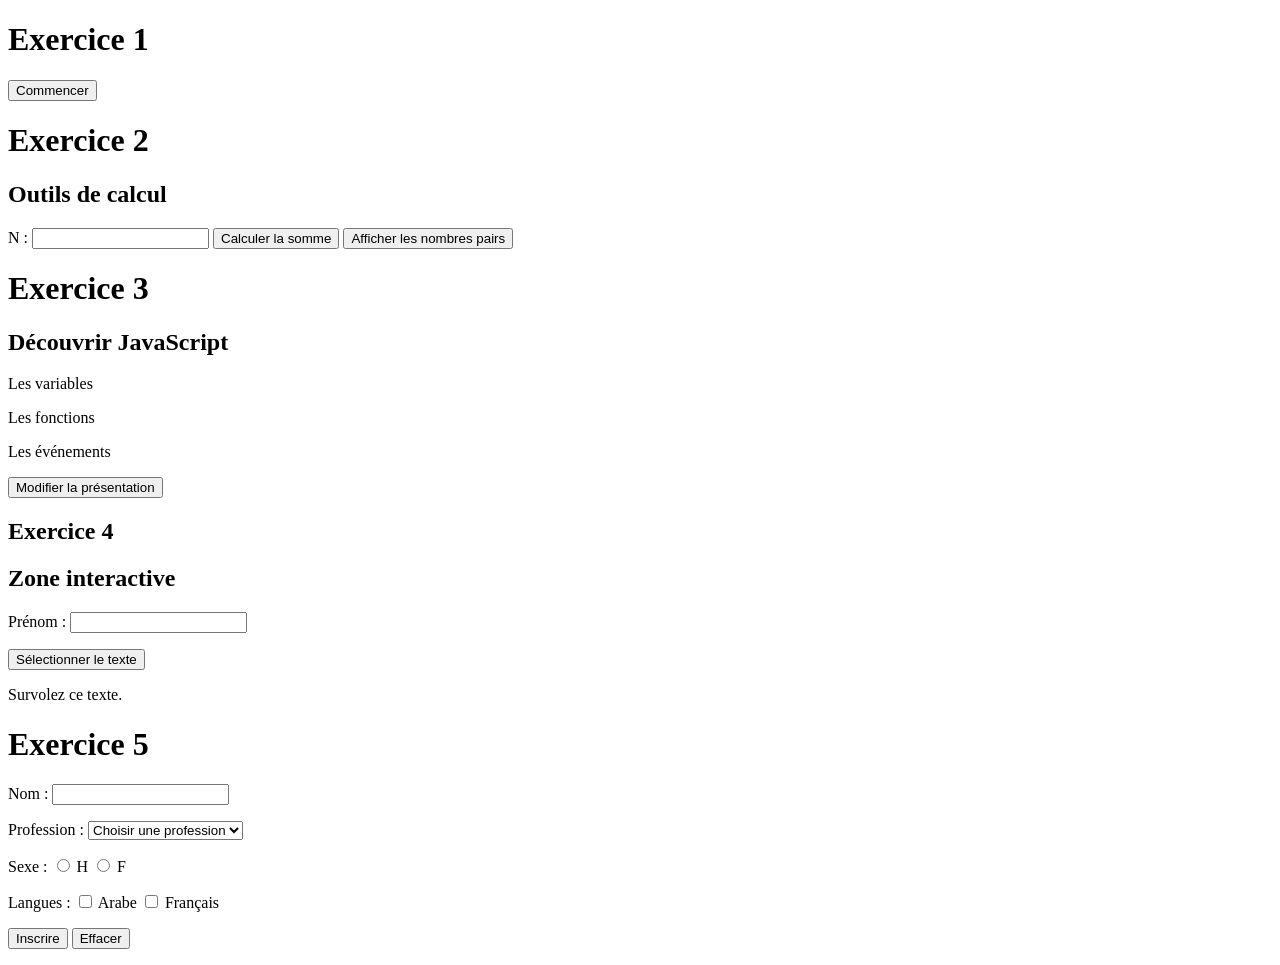
<file: index.html>
<!DOCTYPE html>
<html lang="fr">
<head>
    <meta charset="UTF-8">
    <meta name="viewport" content="width=device-width, initial-scale=1.0">
    <script src="script.js" defer></script>
    <title>TP2 javascript</title>
</head>
<body>
    <h1>Exercice 1</h1>
    <section>
        <button type="button" id="commencer" onclick="demarrer()">Commencer</button>
    </section>

    <h1>Exercice 2</h1>
    <section id="outils">
        <h2>Outils de calcul</h2>
        <label for="nombre">N :</label>
        <input type="text" id="nombre">
        <button type="button" id="btSomme">Calculer la somme</button>
        <button type="button" id="btPairs">Afficher les nombres pairs</button>
        <p id="resultat"></p>
    </section>
    <h1>Exercice 3</h1>
    <section id="cours">
    <h2 id="titreCours">Découvrir JavaScript</h2>
    <p class="chapitre">Les variables</p>
    <p class="chapitre important">Les fonctions</p>
    <p class="chapitre">Les événements</p>
    <button type="button" id="modifier">
    Modifier la présentation
    </button>
</section>

<section>
      <h1>Exercice 4</h1>
<h2>Zone interactive</h2>
<label for="prenom">Prénom :</label>
<input type="text" id="prenom"
onfocus="mettreEnEvidence(this)"
onblur="retablirStyle(this)"
oninput="afficherSaisie(this)">
<p id="apercu"></p>
<button type="button" id="selectionner">
Sélectionner le texte
</button>
<p id="survol"
onmouseover="changerCouleur(this)"
onmouseout="retablirCouleur(this)">
Survolez ce texte.
</p>
</section>
<h1>Exercice 5</h1>
<form id="formInscription" name="inscription">
    <p>
        <label for="nom">Nom :</label>
        <input type="text" id="nom" name="nom">
    </p>

    <p>
        <label for="profession">Profession :</label>
        <select id="profession" name="profession">
            <option value="">Choisir une profession</option>
            <option value="Technicien">Technicien</option>
            <option value="Ingénieur">Ingénieur</option>
            <option value="Médecin">Médecin</option>
        </select>
    </p>

    <p>
        Sexe :
        <input type="radio" id="sexeH" name="sexe" value="H">
        <label for="sexeH">H</label>
        <input type="radio" id="sexeF" name="sexe" value="F">
        <label for="sexeF">F</label>
    </p>

    <p>
        Langues :
        <input type="checkbox" id="langueAr" name="langue" value="Arabe">
        <label for="langueAr">Arabe</label>
        <input type="checkbox" id="langueFr" name="langue" value="Français">
        <label for="langueFr">Français</label>
    </p>

    <button type="submit">Inscrire</button>
    <button type="reset">Effacer</button>
</form>

<p id="message"></p>
<pre id="recapitulatif"></pre>
</body>
</html>
</file>
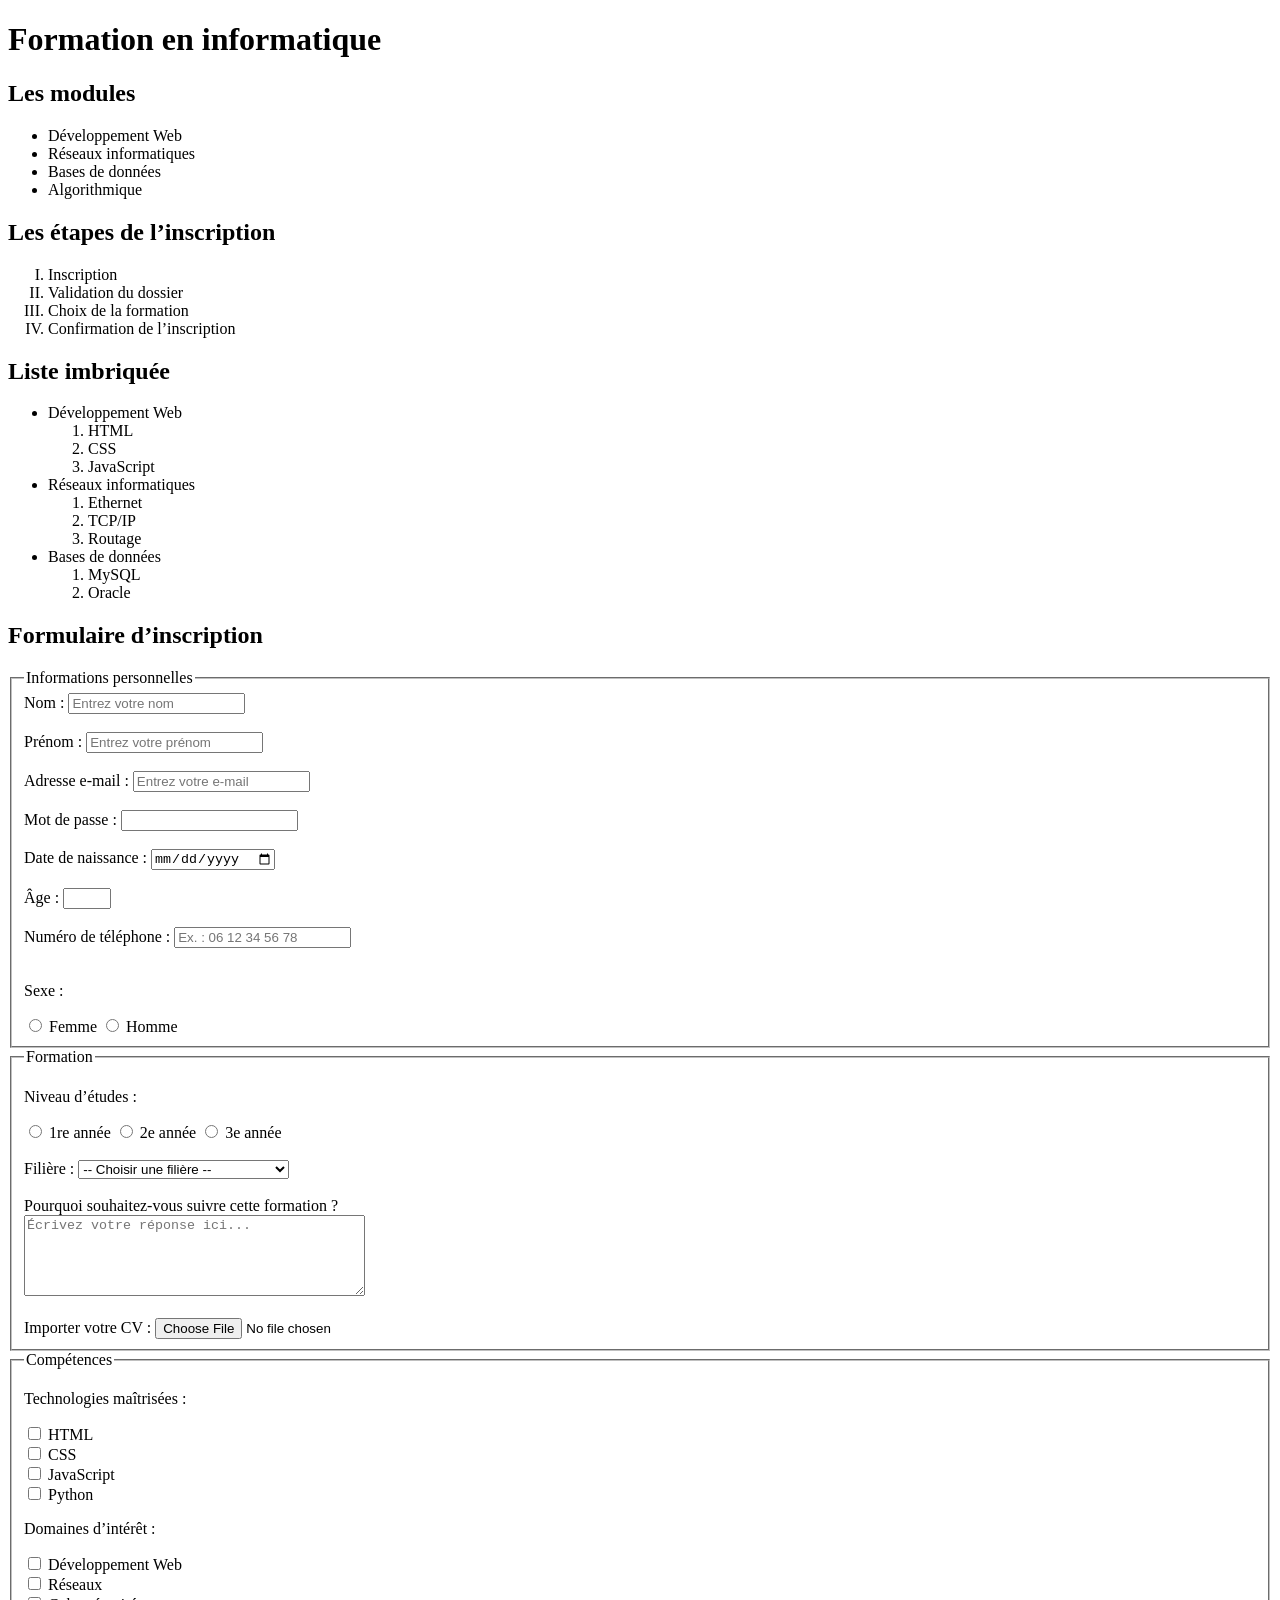
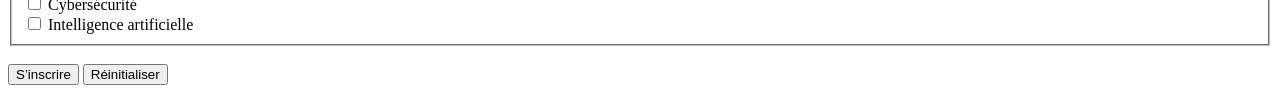
<file: Formation en informatique.html>
<!DOCTYPE html>
<html lang="fr">
<head>
  <meta charset="UTF-8">
  <meta name="viewport" content="width=device-width, initial-scale=1.0">
  <title>Formation en informatique</title>
</head>

<body>
  <header>
    <h1>Formation en informatique</h1>
  </header>

  <main>
    <section>
      <h2>Les modules</h2>
      <ul>
        <li>Développement Web</li>
        <li>Réseaux informatiques</li>
        <li>Bases de données</li>
        <li>Algorithmique</li>
      </ul>
    </section>

    <section>
      <h2>Les étapes de l’inscription</h2>
      <ol type="I">
        <li>Inscription</li>
        <li>Validation du dossier</li>
        <li>Choix de la formation</li>
        <li>Confirmation de l’inscription</li>
      </ol>
    </section>

    <section>
      <h2>Liste imbriquée</h2>
      <ul>
        <li>Développement Web
          <ol>
            <li>HTML</li>
            <li>CSS</li>
            <li>JavaScript</li>
          </ol>
        </li>
        <li>Réseaux informatiques
          <ol>
            <li>Ethernet</li>
            <li>TCP/IP</li>
            <li>Routage</li>
          </ol>
        </li>
        <li>Bases de données
          <ol>
            <li>MySQL</li>
            <li>Oracle</li>
          </ol>
        </li>
      </ul>
    </section>

    <section>
      <h2>Formulaire d’inscription</h2>

      <form method="post" enctype="multipart/form-data">
        <fieldset>
          <legend>Informations personnelles</legend>

          <label for="nom">Nom :</label>
          <input type="text" id="nom" name="nom"
                 placeholder="Entrez votre nom" required>
          <br><br>

          <label for="prenom">Prénom :</label>
          <input type="text" id="prenom" name="prenom"
                 placeholder="Entrez votre prénom" required>
          <br><br>

          <label for="email">Adresse e-mail :</label>
          <input type="email" id="email" name="email"
                 placeholder="Entrez votre e-mail" required>
          <br><br>

          <label for="password">Mot de passe :</label>
          <input type="password" id="password" name="password" required>
          <br><br>

          <label for="date-naissance">Date de naissance :</label>
          <input type="date" id="date-naissance" name="date_naissance">
          <br><br>

          <label for="age">Âge :</label>
          <input type="number" id="age" name="age" min="18" max="60">
          <br><br>

          <label for="telephone">Numéro de téléphone :</label>
          <input type="tel" id="telephone" name="telephone"
                 placeholder="Ex. : 06 12 34 56 78" required>
          <br><br>

          <p>Sexe :</p>
          <label>
            <input type="radio" name="sexe" value="femme" required>
            Femme
          </label>
          <label>
            <input type="radio" name="sexe" value="homme">
            Homme
          </label>
        </fieldset>

        <fieldset>
          <legend>Formation</legend>

          <p>Niveau d’études :</p>
          <label>
            <input type="radio" name="niveau" value="1" required>
            1re année
          </label>
          <label>
            <input type="radio" name="niveau" value="2">
            2e année
          </label>
          <label>
            <input type="radio" name="niveau" value="3">
            3e année
          </label>
          <br><br>

          <label for="filiere">Filière :</label>
          <select id="filiere" name="filiere" required>
            <option value="">-- Choisir une filière --</option>
            <option value="genie-informatique">Génie informatique</option>
            <option value="reseaux-telecommunications">Réseaux et télécommunications</option>
            <option value="intelligence-artificielle">Intelligence artificielle</option>
            <option value="cybersecurite">Cybersécurité</option>
          </select>
          <br><br>

          <label for="message">Pourquoi souhaitez-vous suivre cette formation ?</label><br>
          <textarea id="message" name="message" rows="5" cols="40"
                    placeholder="Écrivez votre réponse ici..."></textarea>
          <br><br>

          <label for="cv">Importer votre CV :</label>
          <input type="file" id="cv" name="cv"
                 accept=".pdf,.doc,.docx" required>
        </fieldset>

        <fieldset>
          <legend>Compétences</legend>

          <p>Technologies maîtrisées :</p>
          <label>
            <input type="checkbox" name="technologies[]" value="html">
            HTML
          </label><br>
          <label>
            <input type="checkbox" name="technologies[]" value="css">
            CSS
          </label><br>
          <label>
            <input type="checkbox" name="technologies[]" value="javascript">
            JavaScript
          </label><br>
          <label>
            <input type="checkbox" name="technologies[]" value="python">
            Python
          </label>

          <p>Domaines d’intérêt :</p>
          <label>
            <input type="checkbox" name="domaines[]" value="web">
            Développement Web
          </label><br>
          <label>
            <input type="checkbox" name="domaines[]" value="reseaux">
            Réseaux
          </label><br>
          <label>
            <input type="checkbox" name="domaines[]" value="cybersecurite">
            Cybersécurité
          </label><br>
          <label>
            <input type="checkbox" name="domaines[]" value="ia">
            Intelligence artificielle
          </label>
        </fieldset>

        <br>
        <button type="submit">S’inscrire</button>
        <button type="reset">Réinitialiser</button>
      </form>
    </section>
  </main>
</body>
</html>
</file>
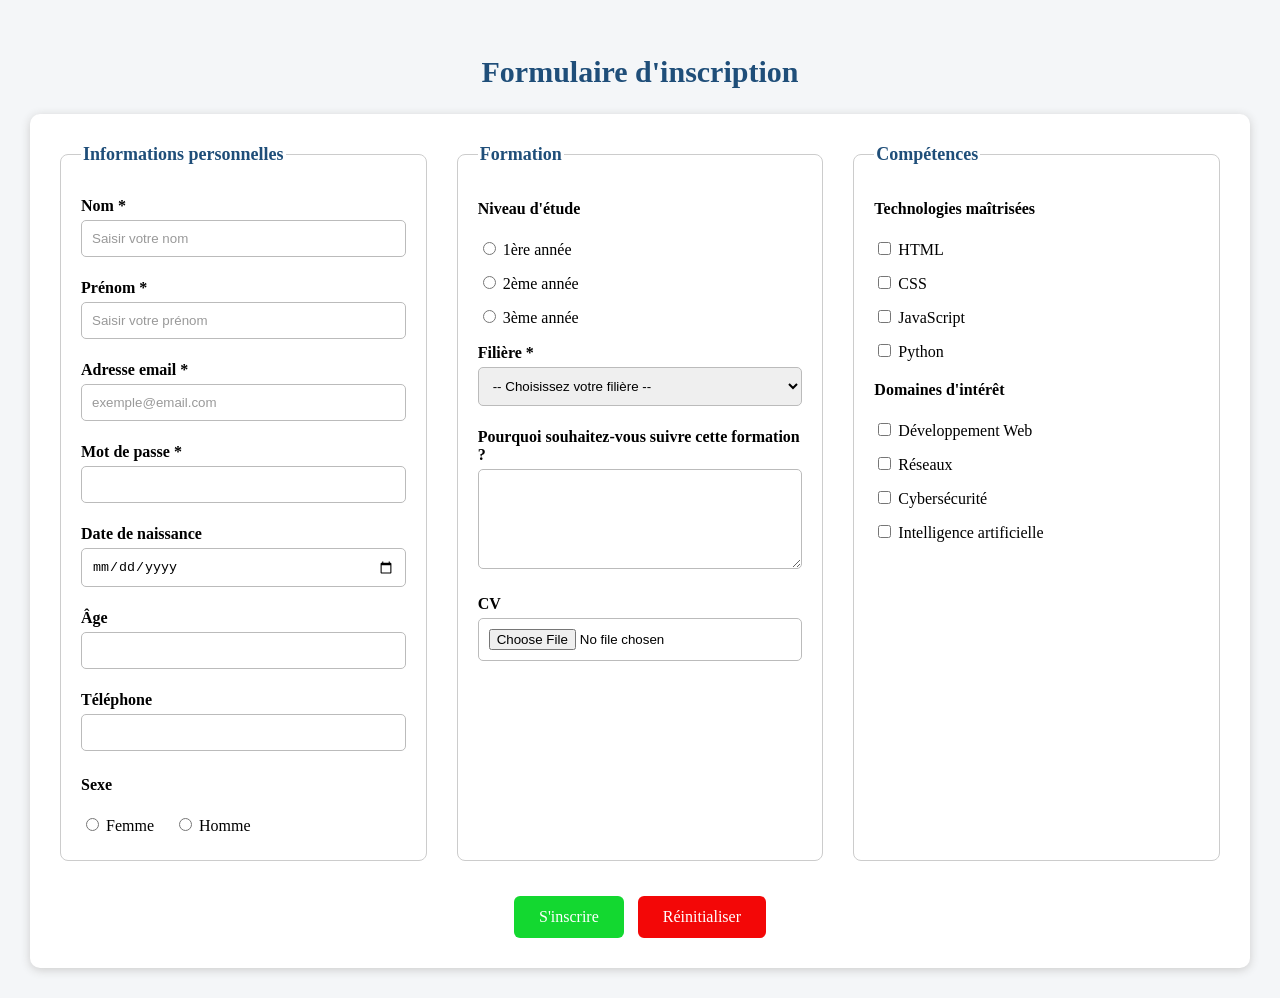
<file: formulaire.html>
<!DOCTYPE html>
<html lang="fr">
<head>
    <meta charset="UTF-8">
    <title>Formation en informatique</title>
    <link rel="stylesheet" href="style.css">
</head>

<body>

    <h2 class="titre-formulaire">Formulaire d'inscription</h2>

    <form>

        <div class="groupes">

            <!-- Informations personnelles -->
            <fieldset>
                <legend>Informations personnelles</legend>

                <label for="nom">Nom *</label>
                <input type="text"
                       id="nom"
                       name="nom"
                       placeholder="Saisir votre nom"
                       required>

                <label for="prenom">Prénom *</label>
                <input type="text"
                       id="prenom"
                       name="prenom"
                       placeholder="Saisir votre prénom"
                       required>

                <label for="email">Adresse email *</label>
                <input type="email"
                       id="email"
                       name="email"
                       placeholder="exemple@email.com"
                       required>

                <label for="password">Mot de passe *</label>
                <input type="password"
                       id="password"
                       name="password"
                       required>

                <label for="dateNaissance">Date de naissance</label>
                <input type="date"
                       id="dateNaissance"
                       name="dateNaissance">

                <label for="age">Âge</label>
                <input type="number"
                       id="age"
                       name="age"
                       min="18"
                       max="60">

                <label for="telephone">Téléphone</label>
                <input type="tel"
                       id="telephone"
                       name="telephone">

                <p class="sous-titre">Sexe</p>

                <div class="choix">
                    <label>
                        <input type="radio"
                               name="sexe"
                               value="femme">
                        Femme
                    </label>

                    <label>
                        <input type="radio"
                               name="sexe"
                               value="homme">
                        Homme
                    </label>
                </div>

            </fieldset>


            <!-- Formation -->
            <fieldset>
                <legend>Formation</legend>

                <p class="sous-titre">Niveau d'étude</p>

                <div class="choix choix-colonne">

                    <label>
                        <input type="radio"
                               name="niveau"
                               value="1">
                        1ère année
                    </label>

                    <label>
                        <input type="radio"
                               name="niveau"
                               value="2">
                        2ème année
                    </label>

                    <label>
                        <input type="radio"
                               name="niveau"
                               value="3">
                        3ème année
                    </label>

                </div>

                <label for="filiere">Filière *</label>

                <select id="filiere" name="filiere" required>
                    <option value="">-- Choisissez votre filière --</option>
                    <option>Génie informatique</option>
                    <option>Réseaux et télécommunications</option>
                    <option>Intelligence artificielle</option>
                    <option>Cybersécurité</option>
                </select>

                <label for="motivation">
                    Pourquoi souhaitez-vous suivre cette formation ?
                </label>

                <textarea id="motivation"
                          name="motivation"
                          rows="5"></textarea>

                <label for="cv">CV</label>

                <input type="file"
                       id="cv"
                       name="cv">

            </fieldset>


            <!-- Compétences -->
            <fieldset>
                <legend>Compétences</legend>

                <p class="sous-titre">Technologies maîtrisées</p>

                <div class="choix choix-colonne">

                    <label>
                        <input type="checkbox"
                               name="technologies"
                               value="html">
                        HTML
                    </label>

                    <label>
                        <input type="checkbox"
                               name="technologies"
                               value="css">
                        CSS
                    </label>

                    <label>
                        <input type="checkbox"
                               name="technologies"
                               value="javascript">
                        JavaScript
                    </label>

                    <label>
                        <input type="checkbox"
                               name="technologies"
                               value="python">
                        Python
                    </label>

                </div>

                <p class="sous-titre">Domaines d'intérêt</p>

                <div class="choix choix-colonne">

                    <label>
                        <input type="checkbox"
                               name="domaines"
                               value="web">
                        Développement Web
                    </label>

                    <label>
                        <input type="checkbox"
                               name="domaines"
                               value="reseaux">
                        Réseaux
                    </label>

                    <label>
                        <input type="checkbox"
                               name="domaines"
                               value="cybersecurite">
                        Cybersécurité
                    </label>

                    <label>
                        <input type="checkbox"
                               name="domaines"
                               value="ia">
                        Intelligence artificielle
                    </label>

                </div>

            </fieldset>

        </div>

        <div class="boutons">
            <input type="submit" value="S'inscrire">
            <input type="reset" value="Réinitialiser">
        </div>

    </form>

</body>
</html>
</file>
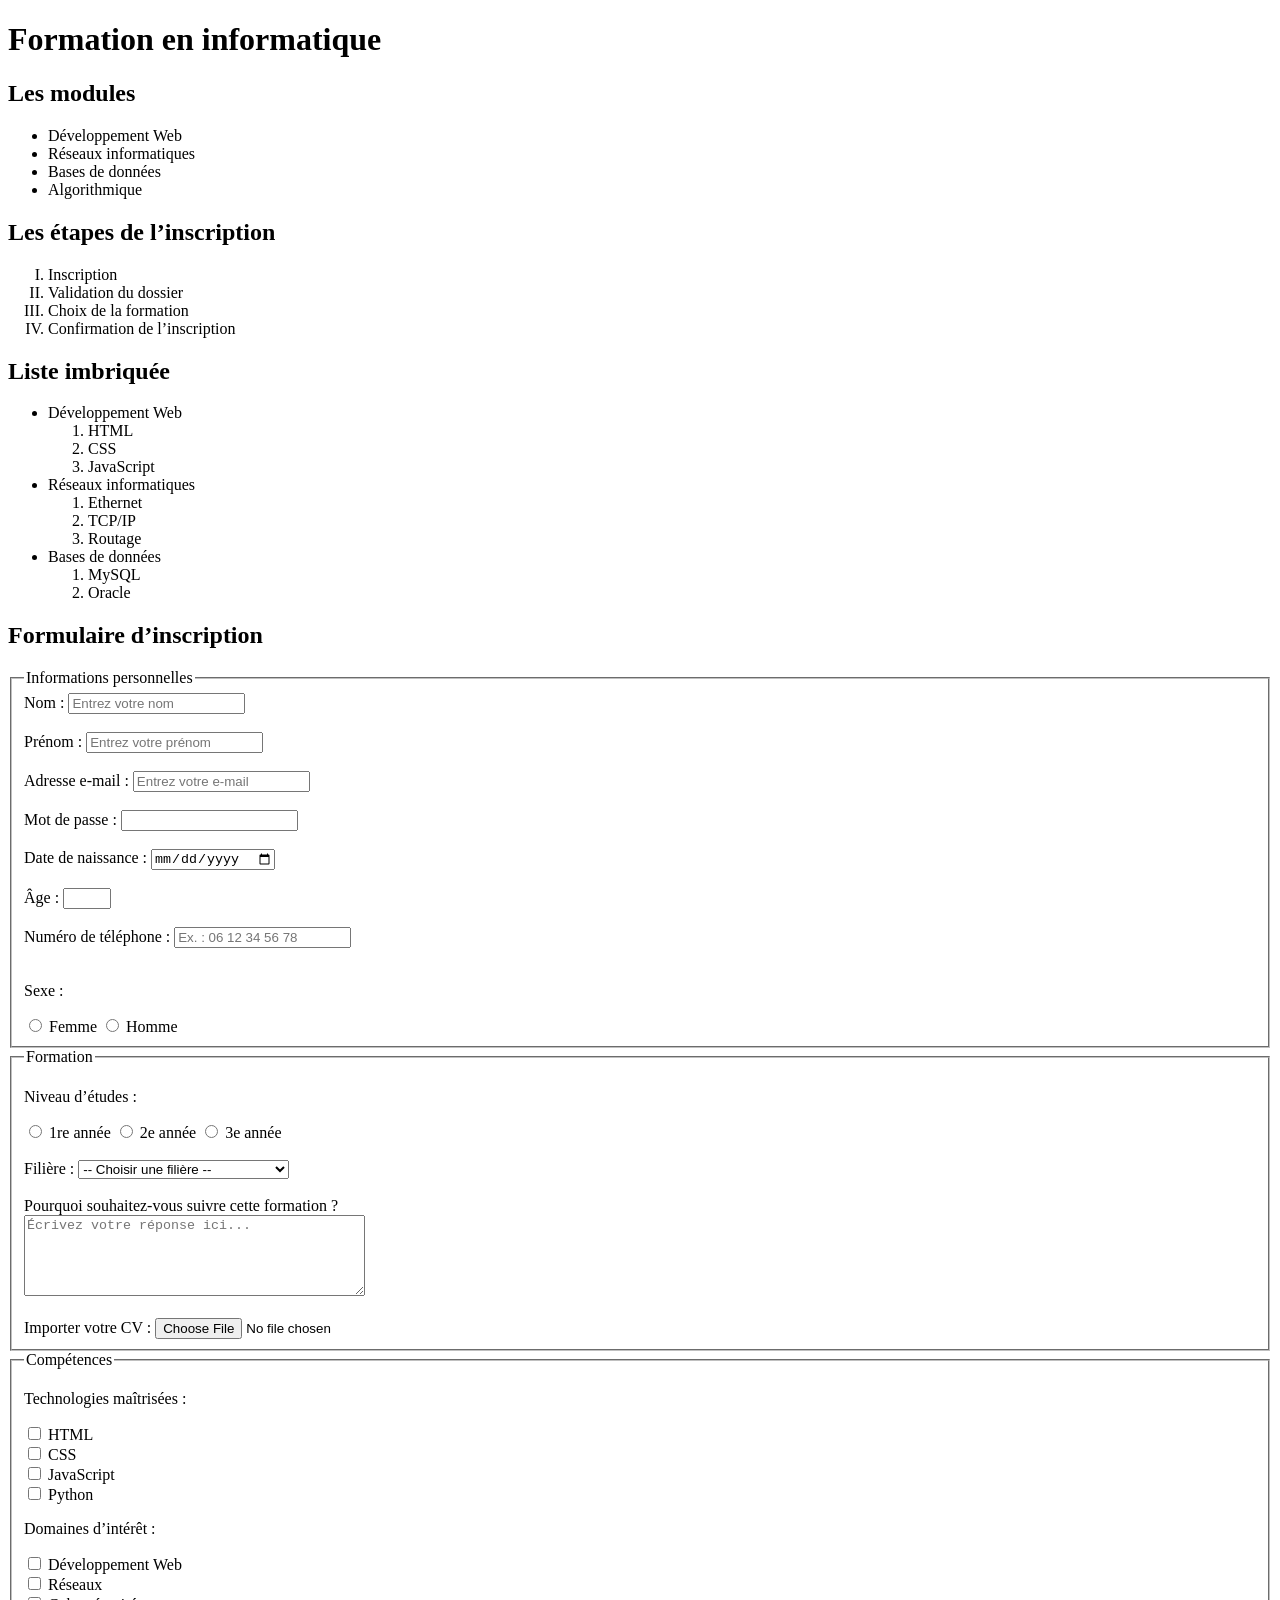
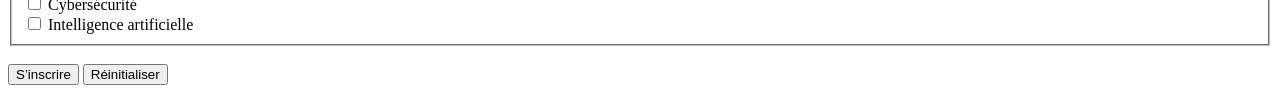
<file: TP1/Formation en informatique.html>
<!DOCTYPE html>
<html lang="fr">
<head>
  <meta charset="UTF-8">
  <meta name="viewport" content="width=device-width, initial-scale=1.0">
  <title>Formation en informatique</title>
</head>

<body>
  <header>
    <h1>Formation en informatique</h1>
  </header>

  <main>
    <section>
      <h2>Les modules</h2>
      <ul>
        <li>Développement Web</li>
        <li>Réseaux informatiques</li>
        <li>Bases de données</li>
        <li>Algorithmique</li>
      </ul>
    </section>

    <section>
      <h2>Les étapes de l’inscription</h2>
      <ol type="I">
        <li>Inscription</li>
        <li>Validation du dossier</li>
        <li>Choix de la formation</li>
        <li>Confirmation de l’inscription</li>
      </ol>
    </section>

    <section>
      <h2>Liste imbriquée</h2>
      <ul>
        <li>Développement Web
          <ol>
            <li>HTML</li>
            <li>CSS</li>
            <li>JavaScript</li>
          </ol>
        </li>
        <li>Réseaux informatiques
          <ol>
            <li>Ethernet</li>
            <li>TCP/IP</li>
            <li>Routage</li>
          </ol>
        </li>
        <li>Bases de données
          <ol>
            <li>MySQL</li>
            <li>Oracle</li>
          </ol>
        </li>
      </ul>
    </section>

    <section>
      <h2>Formulaire d’inscription</h2>

      <form method="post" enctype="multipart/form-data">
        <fieldset>
          <legend>Informations personnelles</legend>

          <label for="nom">Nom :</label>
          <input type="text" id="nom" name="nom"
                 placeholder="Entrez votre nom" required>
          <br><br>

          <label for="prenom">Prénom :</label>
          <input type="text" id="prenom" name="prenom"
                 placeholder="Entrez votre prénom" required>
          <br><br>

          <label for="email">Adresse e-mail :</label>
          <input type="email" id="email" name="email"
                 placeholder="Entrez votre e-mail" required>
          <br><br>

          <label for="password">Mot de passe :</label>
          <input type="password" id="password" name="password" required>
          <br><br>

          <label for="date-naissance">Date de naissance :</label>
          <input type="date" id="date-naissance" name="date_naissance">
          <br><br>

          <label for="age">Âge :</label>
          <input type="number" id="age" name="age" min="18" max="60">
          <br><br>

          <label for="telephone">Numéro de téléphone :</label>
          <input type="tel" id="telephone" name="telephone"
                 placeholder="Ex. : 06 12 34 56 78" required>
          <br><br>

          <p>Sexe :</p>
          <label>
            <input type="radio" name="sexe" value="femme" required>
            Femme
          </label>
          <label>
            <input type="radio" name="sexe" value="homme">
            Homme
          </label>
        </fieldset>

        <fieldset>
          <legend>Formation</legend>

          <p>Niveau d’études :</p>
          <label>
            <input type="radio" name="niveau" value="1" required>
            1re année
          </label>
          <label>
            <input type="radio" name="niveau" value="2">
            2e année
          </label>
          <label>
            <input type="radio" name="niveau" value="3">
            3e année
          </label>
          <br><br>

          <label for="filiere">Filière :</label>
          <select id="filiere" name="filiere" required>
            <option value="">-- Choisir une filière --</option>
            <option value="genie-informatique">Génie informatique</option>
            <option value="reseaux-telecommunications">Réseaux et télécommunications</option>
            <option value="intelligence-artificielle">Intelligence artificielle</option>
            <option value="cybersecurite">Cybersécurité</option>
          </select>
          <br><br>

          <label for="message">Pourquoi souhaitez-vous suivre cette formation ?</label><br>
          <textarea id="message" name="message" rows="5" cols="40"
                    placeholder="Écrivez votre réponse ici..."></textarea>
          <br><br>

          <label for="cv">Importer votre CV :</label>
          <input type="file" id="cv" name="cv"
                 accept=".pdf,.doc,.docx" required>
        </fieldset>

        <fieldset>
          <legend>Compétences</legend>

          <p>Technologies maîtrisées :</p>
          <label>
            <input type="checkbox" name="technologies[]" value="html">
            HTML
          </label><br>
          <label>
            <input type="checkbox" name="technologies[]" value="css">
            CSS
          </label><br>
          <label>
            <input type="checkbox" name="technologies[]" value="javascript">
            JavaScript
          </label><br>
          <label>
            <input type="checkbox" name="technologies[]" value="python">
            Python
          </label>

          <p>Domaines d’intérêt :</p>
          <label>
            <input type="checkbox" name="domaines[]" value="web">
            Développement Web
          </label><br>
          <label>
            <input type="checkbox" name="domaines[]" value="reseaux">
            Réseaux
          </label><br>
          <label>
            <input type="checkbox" name="domaines[]" value="cybersecurite">
            Cybersécurité
          </label><br>
          <label>
            <input type="checkbox" name="domaines[]" value="ia">
            Intelligence artificielle
          </label>
        </fieldset>

        <br>
        <button type="submit">S’inscrire</button>
        <button type="reset">Réinitialiser</button>
      </form>
    </section>
  </main>
</body>
</html>
</file>
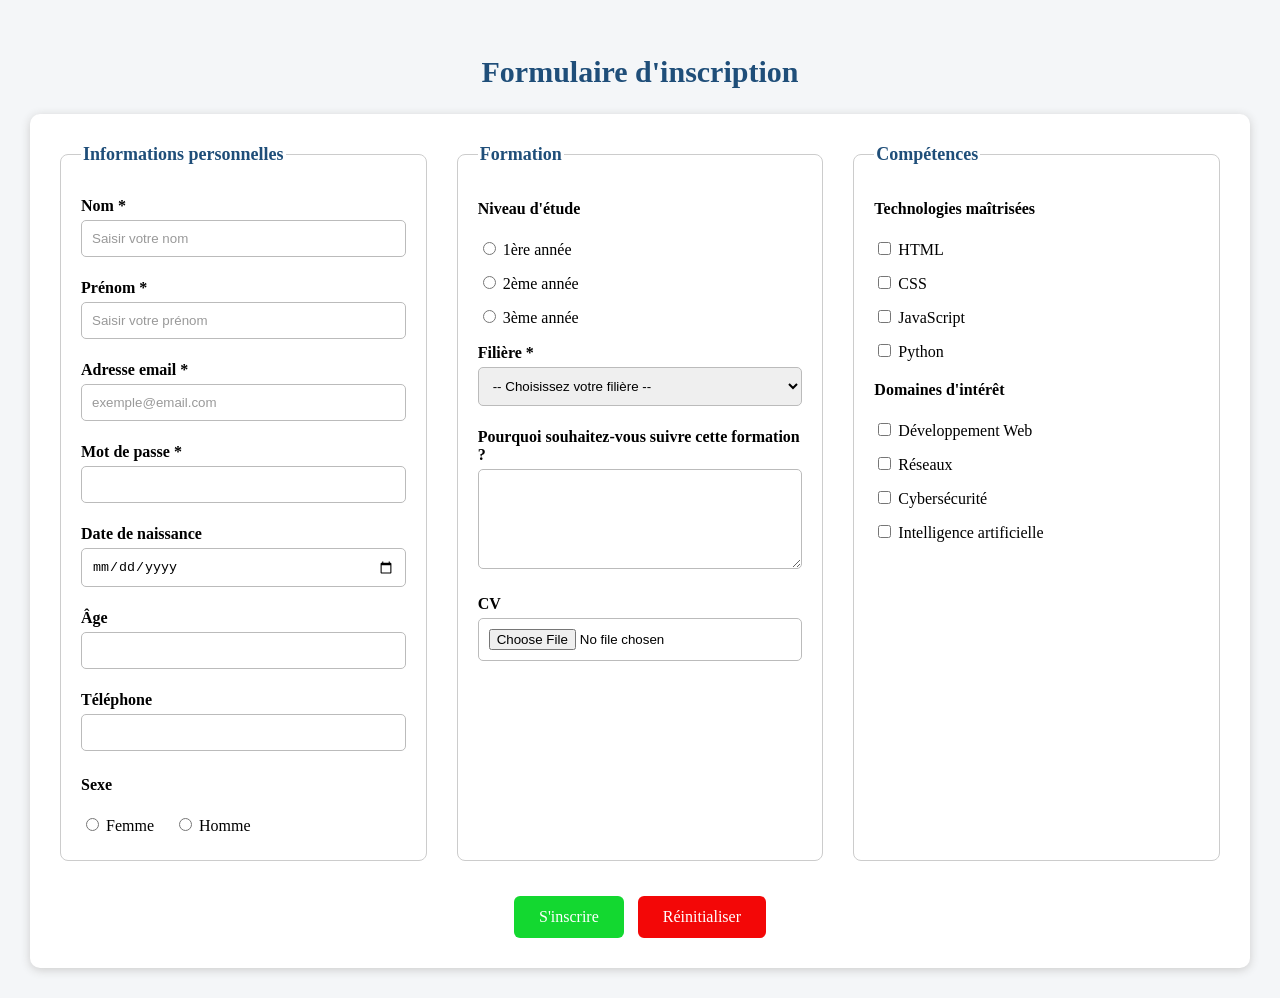
<file: TP1/formulaire.html>
<!DOCTYPE html>
<html lang="fr">
<head>
    <meta charset="UTF-8">
    <title>Formation en informatique</title>
    <link rel="stylesheet" href="style.css">
</head>

<body>

    <h2 class="titre-formulaire">Formulaire d'inscription</h2>

    <form>

        <div class="groupes">

            <!-- Informations personnelles -->
            <fieldset>
                <legend>Informations personnelles</legend>

                <label for="nom">Nom *</label>
                <input type="text"
                       id="nom"
                       name="nom"
                       placeholder="Saisir votre nom"
                       required>

                <label for="prenom">Prénom *</label>
                <input type="text"
                       id="prenom"
                       name="prenom"
                       placeholder="Saisir votre prénom"
                       required>

                <label for="email">Adresse email *</label>
                <input type="email"
                       id="email"
                       name="email"
                       placeholder="exemple@email.com"
                       required>

                <label for="password">Mot de passe *</label>
                <input type="password"
                       id="password"
                       name="password"
                       required>

                <label for="dateNaissance">Date de naissance</label>
                <input type="date"
                       id="dateNaissance"
                       name="dateNaissance">

                <label for="age">Âge</label>
                <input type="number"
                       id="age"
                       name="age"
                       min="18"
                       max="60">

                <label for="telephone">Téléphone</label>
                <input type="tel"
                       id="telephone"
                       name="telephone">

                <p class="sous-titre">Sexe</p>

                <div class="choix">
                    <label>
                        <input type="radio"
                               name="sexe"
                               value="femme">
                        Femme
                    </label>

                    <label>
                        <input type="radio"
                               name="sexe"
                               value="homme">
                        Homme
                    </label>
                </div>

            </fieldset>


            <!-- Formation -->
            <fieldset>
                <legend>Formation</legend>

                <p class="sous-titre">Niveau d'étude</p>

                <div class="choix choix-colonne">

                    <label>
                        <input type="radio"
                               name="niveau"
                               value="1">
                        1ère année
                    </label>

                    <label>
                        <input type="radio"
                               name="niveau"
                               value="2">
                        2ème année
                    </label>

                    <label>
                        <input type="radio"
                               name="niveau"
                               value="3">
                        3ème année
                    </label>

                </div>

                <label for="filiere">Filière *</label>

                <select id="filiere" name="filiere" required>
                    <option value="">-- Choisissez votre filière --</option>
                    <option>Génie informatique</option>
                    <option>Réseaux et télécommunications</option>
                    <option>Intelligence artificielle</option>
                    <option>Cybersécurité</option>
                </select>

                <label for="motivation">
                    Pourquoi souhaitez-vous suivre cette formation ?
                </label>

                <textarea id="motivation"
                          name="motivation"
                          rows="5"></textarea>

                <label for="cv">CV</label>

                <input type="file"
                       id="cv"
                       name="cv">

            </fieldset>


            <!-- Compétences -->
            <fieldset>
                <legend>Compétences</legend>

                <p class="sous-titre">Technologies maîtrisées</p>

                <div class="choix choix-colonne">

                    <label>
                        <input type="checkbox"
                               name="technologies"
                               value="html">
                        HTML
                    </label>

                    <label>
                        <input type="checkbox"
                               name="technologies"
                               value="css">
                        CSS
                    </label>

                    <label>
                        <input type="checkbox"
                               name="technologies"
                               value="javascript">
                        JavaScript
                    </label>

                    <label>
                        <input type="checkbox"
                               name="technologies"
                               value="python">
                        Python
                    </label>

                </div>

                <p class="sous-titre">Domaines d'intérêt</p>

                <div class="choix choix-colonne">

                    <label>
                        <input type="checkbox"
                               name="domaines"
                               value="web">
                        Développement Web
                    </label>

                    <label>
                        <input type="checkbox"
                               name="domaines"
                               value="reseaux">
                        Réseaux
                    </label>

                    <label>
                        <input type="checkbox"
                               name="domaines"
                               value="cybersecurite">
                        Cybersécurité
                    </label>

                    <label>
                        <input type="checkbox"
                               name="domaines"
                               value="ia">
                        Intelligence artificielle
                    </label>

                </div>

            </fieldset>

        </div>

        <div class="boutons">
            <input type="submit" value="S'inscrire">
            <input type="reset" value="Réinitialiser">
        </div>

    </form>

</body>
</html>
</file>
<file: style.css>
body {
font-family: "Amasis", serif;
background-color: #f4f6f8;
padding: 30px;
margin: 0;
}

.titre-formulaire {
text-align: center;
color: #1f4e79;
font-size: 30px;
font-weight: bold;
margin-bottom: 25px;
}

form {
max-width: 1200px;
margin: auto;
background-color: white;
padding: 25px;
border-radius: 10px;
box-shadow: 0 2px 10px #cccccc;
}

.groupes {
display: flex;
gap: 20px;
}

fieldset {
    flex: 1;
border: 1px solid #cccccc;
border-radius: 8px;
padding: 20px;
margin: 5px;
}

legend{
color: #1f4e79;
font-weight: bold;
font-size: 18px;
}

label{
display: block;
margin-top: 12px;
margin-bottom: 5px;
font-weight: bold;
}

input[type="text"],
input[type="email"],
input[type="password"],
input[type="date"],
input[type="number"],
input[type="tel"],
input[type="file"],
select,
textarea {
width: 100%;
box-sizing: border-box;
padding: 10px;
border: 1px solid #bbbbbb;
border-radius: 5px;
margin-bottom: 10px;
}

input:focus,
select:focus,
textarea:focus {
border: 2px solid #1f4e79;
outline: none;
background-color: #f8fbff;
}

::placeholder {
color: #999999;
}

.sous-titre {
font-weight: bold;
margin-top: 15px;
}

.choix {
display: flex;
gap: 20px;
}

.choix label {
font-weight: normal;
margin-top: 5px;
}

.choix-colonne {
flex-direction: column;
gap: 4px;
}

textarea{
resize: vertical;
min-height: 100px;
}

.boutons {
text-align: center;
margin-top: 25px;
}

input[type="submit"],
input[type="reset"] {
border: none;
border-radius: 6px;
padding: 12px 25px;
margin: 5px;
color: white;
cursor: pointer;
font-size: 16px;
}

input[type="submit"] {
background-color: #13d830;
font-family: Georgia, "Times New Roman", Times, serif;
}

input[type="reset"] {
background-color: #f30707;
font-family: Georgia, "Times New Roman", Times, serif;
}

input[type="submit"]:hover {
background-color: #0b8f20;
}

input[type="reset"]:hover {
background-color: #b00000;
}

@media (max-width: 850px) {
.groupes {
flex-direction: column;
}
}
</file>
<file: TP1/style.css>
body {
font-family: "Amasis", serif;
background-color: #f4f6f8;
padding: 30px;
margin: 0;
}

.titre-formulaire {
text-align: center;
color: #1f4e79;
font-size: 30px;
font-weight: bold;
margin-bottom: 25px;
}

form {
max-width: 1200px;
margin: auto;
background-color: white;
padding: 25px;
border-radius: 10px;
box-shadow: 0 2px 10px #cccccc;
}

.groupes {
display: flex;
gap: 20px;
}

fieldset {
    flex: 1;
border: 1px solid #cccccc;
border-radius: 8px;
padding: 20px;
margin: 5px;
}

legend{
color: #1f4e79;
font-weight: bold;
font-size: 18px;
}

label{
display: block;
margin-top: 12px;
margin-bottom: 5px;
font-weight: bold;
}

input[type="text"],
input[type="email"],
input[type="password"],
input[type="date"],
input[type="number"],
input[type="tel"],
input[type="file"],
select,
textarea {
width: 100%;
box-sizing: border-box;
padding: 10px;
border: 1px solid #bbbbbb;
border-radius: 5px;
margin-bottom: 10px;
}

input:focus,
select:focus,
textarea:focus {
border: 2px solid #1f4e79;
outline: none;
background-color: #f8fbff;
}

::placeholder {
color: #999999;
}

.sous-titre {
font-weight: bold;
margin-top: 15px;
}

.choix {
display: flex;
gap: 20px;
}

.choix label {
font-weight: normal;
margin-top: 5px;
}

.choix-colonne {
flex-direction: column;
gap: 4px;
}

textarea{
resize: vertical;
min-height: 100px;
}

.boutons {
text-align: center;
margin-top: 25px;
}

input[type="submit"],
input[type="reset"] {
border: none;
border-radius: 6px;
padding: 12px 25px;
margin: 5px;
color: white;
cursor: pointer;
font-size: 16px;
}

input[type="submit"] {
background-color: #13d830;
font-family: Georgia, "Times New Roman", Times, serif;
}

input[type="reset"] {
background-color: #f30707;
font-family: Georgia, "Times New Roman", Times, serif;
}

input[type="submit"]:hover {
background-color: #0b8f20;
}

input[type="reset"]:hover {
background-color: #b00000;
}

@media (max-width: 850px) {
.groupes {
flex-direction: column;
}
}
</file>
